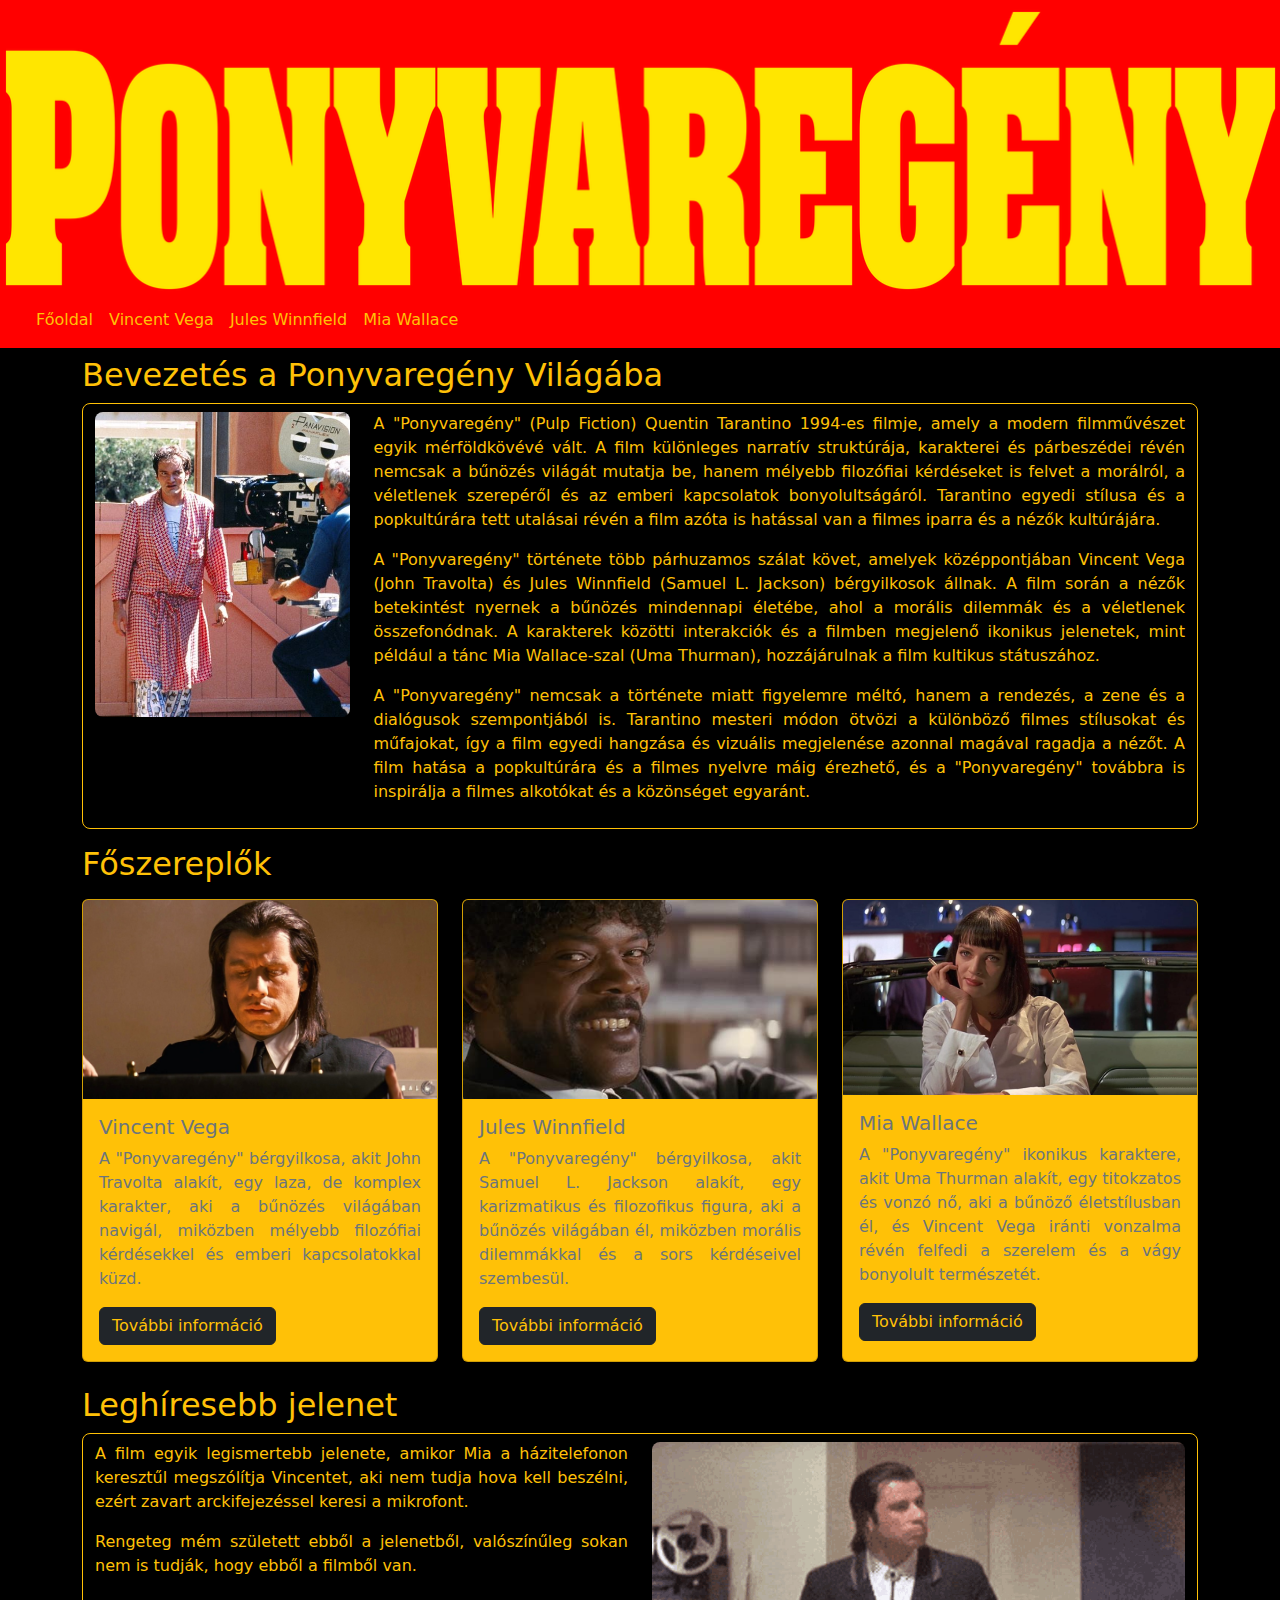
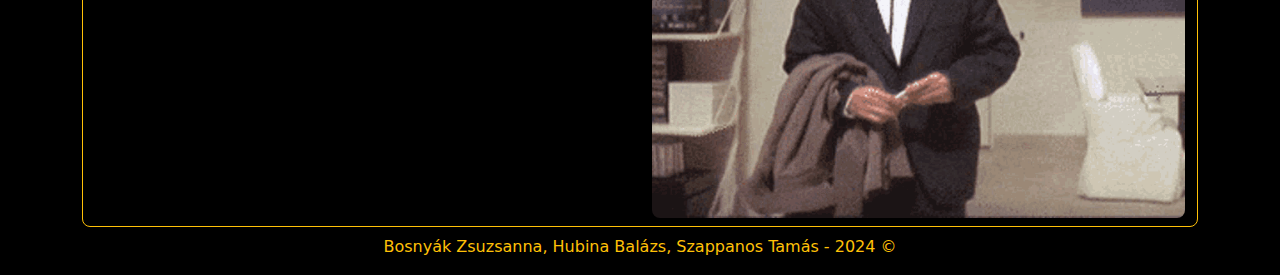
<file: index.html>
<!DOCTYPE html>
<html lang="hu">
<head>
    <meta charset="UTF-8">
    <meta name="viewport" content="width=device-width, initial-scale=1.0">
    <title>Ponyvaregény</title>
    <link href="https://cdn.jsdelivr.net/npm/bootstrap@5.3.3/dist/css/bootstrap.min.css" rel="stylesheet" integrity="sha384-QWTKZyjpPEjISv5WaRU9OFeRpok6YctnYmDr5pNlyT2bRjXh0JMhjY6hW+ALEwIH" crossorigin="anonymous">
    <link rel="stylesheet" href="style.css">
</head>
<body>
    <header>
    <img src="./img/index.png" alt="" class="index-img">
    </header>
    <nav class="navbar navbar-expand-lg">
        <div class="container-fluid">
          <a class="navbar-brand text-warning" href="index.html"></a>
          <button class="navbar-toggler" type="button" data-bs-toggle="collapse" data-bs-target="#navbarNav" aria-controls="navbarNav" aria-expanded="false" aria-label="Toggle navigation">
            <span class="navbar-toggler-icon"></span>
          </button>
          <div class="collapse navbar-collapse" id="navbarNav">
            <ul class="navbar-nav">
              <li class="nav-item">
                <a class="nav-link active text-warning" aria-current="page" href="index.html">Főoldal</a>
              </li>
              <li class="nav-item">
                <a class="nav-link text-warning" href="./vincent_vega.html">Vincent Vega</a>
              </li>
              <li class="nav-item">
                <a class="nav-link text-warning" href="./Jules_Winnfield.html">Jules Winnfield</a>
              </li>
              <li class="nav-item">
                <a class="nav-link text-warning" href="./mia_wallace.html">Mia Wallace</a>
              </li>
            </ul>
          </div>
        </div>
      </nav>

      <div class="container my-2 text-warning">
        <h2>Bevezetés a Ponyvaregény Világába</h2>
        <div class="row mx-0 border border-warning rounded-3">
          <div class="col-12 col-md-3 my-2"><img class="w-100 rounded-3" src="./img/tarantino3.jpg" alt=""></div>
          <div class="col-12 col-md-9 my-2">
            <p>
              A "Ponyvaregény" (Pulp Fiction) Quentin Tarantino 1994-es filmje, amely a modern 
              filmművészet egyik mérföldkövévé vált. A film különleges narratív struktúrája, 
              karakterei és párbeszédei révén nemcsak a bűnözés világát mutatja be, 
              hanem mélyebb filozófiai kérdéseket is felvet a morálról, a véletlenek 
              szerepéről és az emberi kapcsolatok bonyolultságáról. Tarantino egyedi 
              stílusa és a popkultúrára tett utalásai révén a film azóta is hatással 
              van a filmes iparra és a nézők kultúrájára.
            </p>
            <p>
              A "Ponyvaregény" története több párhuzamos szálat követ, amelyek középpontjában 
              Vincent Vega (John Travolta) és Jules Winnfield (Samuel L. Jackson) bérgyilkosok állnak. 
              A film során a nézők betekintést nyernek a bűnözés mindennapi életébe, ahol a morális 
              dilemmák és a véletlenek összefonódnak. A karakterek közötti interakciók és a 
              filmben megjelenő ikonikus jelenetek, mint például a tánc Mia Wallace-szal (Uma Thurman), 
              hozzájárulnak a film kultikus státuszához.
            </p>
            <p>
              A "Ponyvaregény" nemcsak a története miatt figyelemre méltó, hanem a rendezés, 
              a zene és a dialógusok szempontjából is. Tarantino mesteri módon ötvözi a különböző 
              filmes stílusokat és műfajokat, így a film egyedi hangzása és vizuális megjelenése 
              azonnal magával ragadja a nézőt. A film hatása a popkultúrára és a filmes nyelvre máig 
              érezhető, és a "Ponyvaregény" továbbra is inspirálja a filmes alkotókat és a közönséget egyaránt.
            </p>
          </div>
        </div>

        <div class="row my-3">
          <h2>Főszereplők</h2>
          <div class="col-12 col-md-6 col-lg-4 my-2">
            <div class="card bg-warning h-100">
              <img src="./img/vincent.jpg" class="card-img-top" alt="...">
              <div class="card-body">
                <h5 class="card-title text-secondary">Vincent Vega</h5>
                <p class="card-text text-secondary">
                  A "Ponyvaregény" bérgyilkosa, akit John Travolta alakít, egy laza, 
                  de komplex karakter, aki a bűnözés világában navigál, miközben mélyebb filozófiai 
                  kérdésekkel és emberi kapcsolatokkal küzd.
                </p>
                <a href="vincent_vega.html" class="btn btn-dark text-warning">További információ</a>
              </div>
            </div>
          </div>

          <div class="col-12 col-md-6 col-lg-4 my-2">
            <div class="card bg-warning h-100">
              <img src="./img/jules3.jpg" class="card-img-top" alt="...">
              <div class="card-body">
                <h5 class="card-title text-secondary">Jules Winnfield</h5>
                <p class="card-text text-secondary">
                  A "Ponyvaregény" bérgyilkosa, akit Samuel L. Jackson alakít, 
                  egy karizmatikus és filozofikus figura, aki a bűnözés világában él, miközben 
                  morális dilemmákkal és a sors kérdéseivel szembesül.
                </p>
                <a href="Jules_Winnfield.html" class="btn btn-dark text-warning">További információ</a>
              </div>
            </div>
          </div>

          <div class="col-12 col-md-12 col-lg-4 my-2">
            <div class="card bg-warning h-100">
              <img src="./img/mia.jpg" class="card-img-top" alt="...">
              <div class="card-body">
                <h5 class="card-title text-secondary">Mia Wallace</h5>
                <p class="card-text text-secondary">
                  A "Ponyvaregény" ikonikus karaktere, akit Uma Thurman alakít, 
                  egy titokzatos és vonzó nő, aki a bűnöző életstílusban él, és Vincent Vega 
                  iránti vonzalma révén felfedi a szerelem és a vágy bonyolult természetét.
                </p>
                <a href="mia_wallace.html" class="btn btn-dark text-warning">További információ</a>
              </div>
            </div>
          </div>
        </div>

        <h2>Leghíresebb jelenet</h2>
        <div class="row mx-0 border border-warning rounded-3">
          <div class="col-12 col-md-6 my-2">
            <p>
              A film egyik legismertebb jelenete, amikor Mia a házitelefonon keresztűl megszólítja Vincentet,
              aki nem tudja hova kell beszélni, ezért zavart arckifejezéssel keresi a mikrofont.
            </p>
            <p>
              Rengeteg mém született ebből a jelenetből, valószínűleg sokan nem is tudják, hogy ebből a filmből van.
            </p>
          </div>
          <div class="col-12 col-md-6 my-2">
            <img class="w-100 rounded-3" src="./img/Vincet_hova_kell_beszelni.gif" alt="">
          </div>
        </div>
        <footer class="my-2"> 
          <P class="text-center text-warning">Bosnyák Zsuzsanna, Hubina Balázs, Szappanos Tamás - 2024 &copy;</P>
        </footer>
      </div>
      <script src="https://cdn.jsdelivr.net/npm/bootstrap@5.3.3/dist/js/bootstrap.bundle.min.js" integrity="sha384-YvpcrYf0tY3lHB60NNkmXc5s9fDVZLESaAA55NDzOxhy9GkcIdslK1eN7N6jIeHz" crossorigin="anonymous"></script>
</body>
</html>
</file>
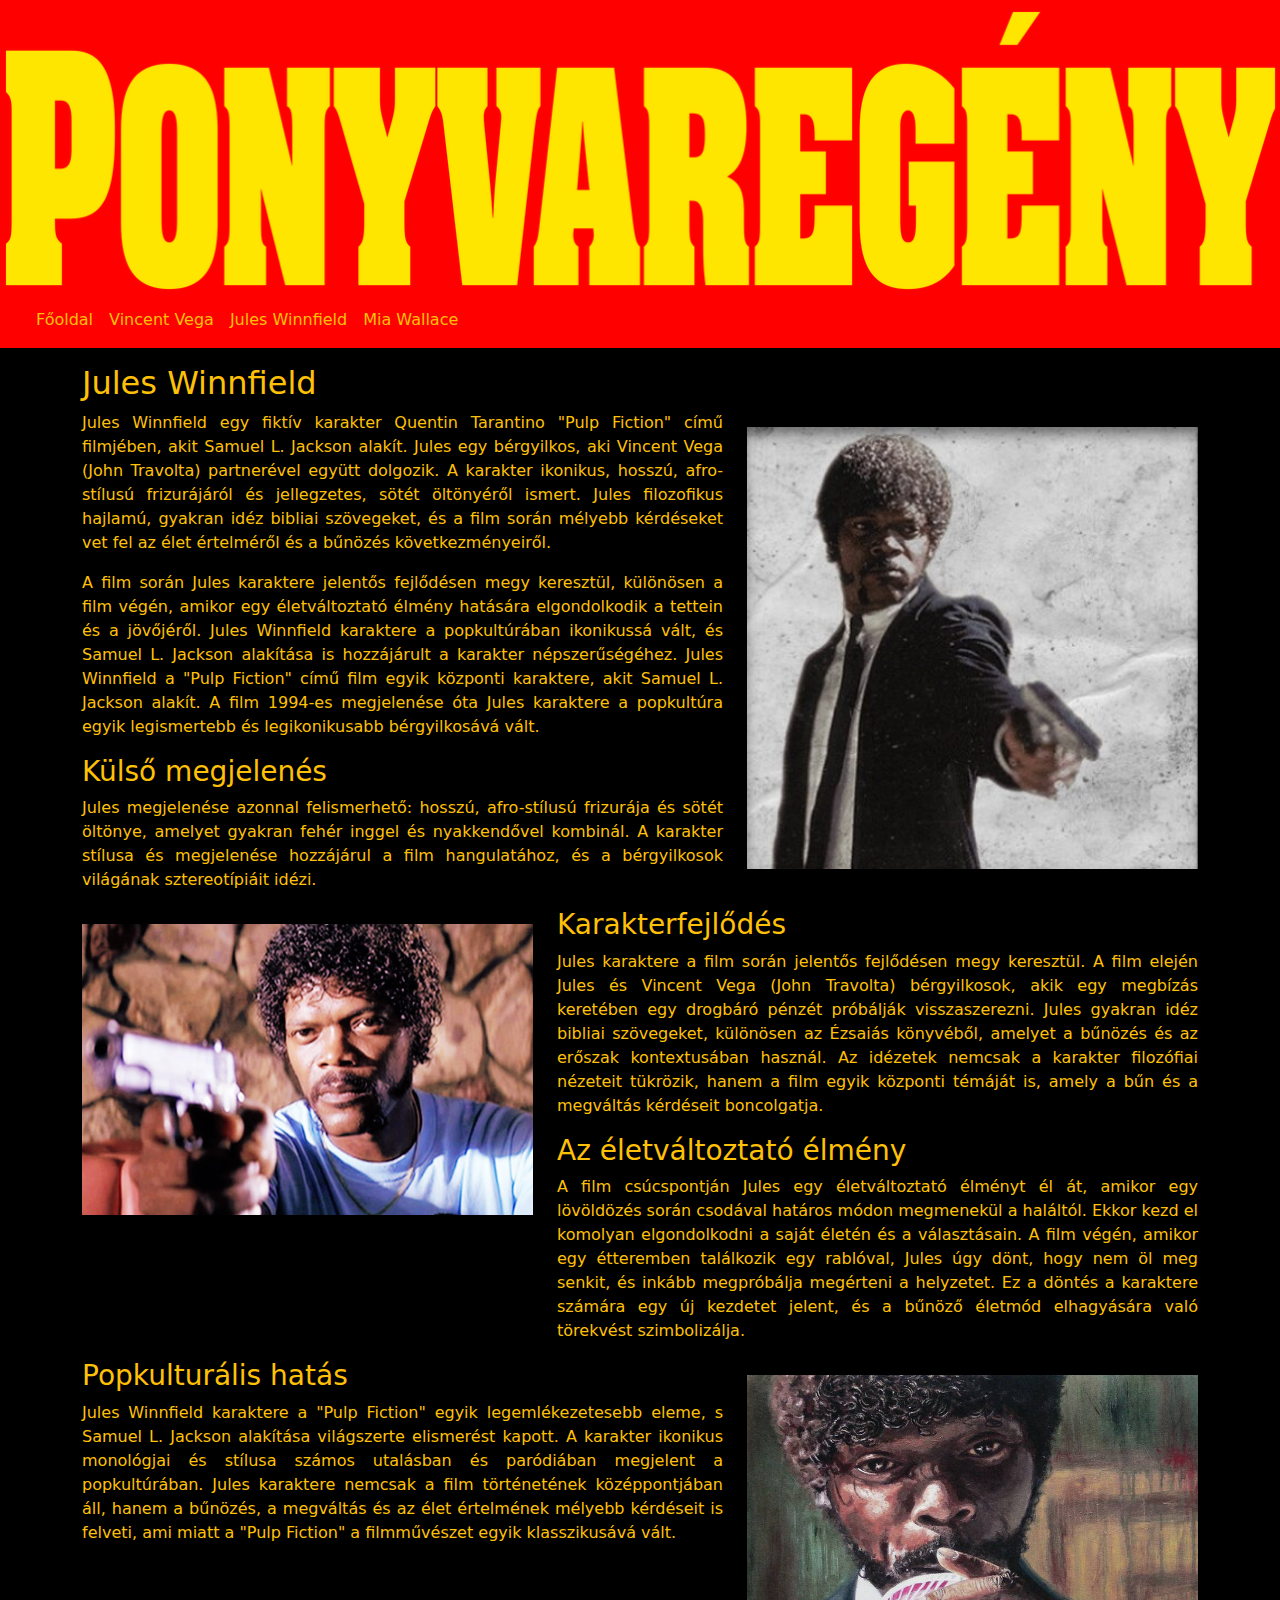
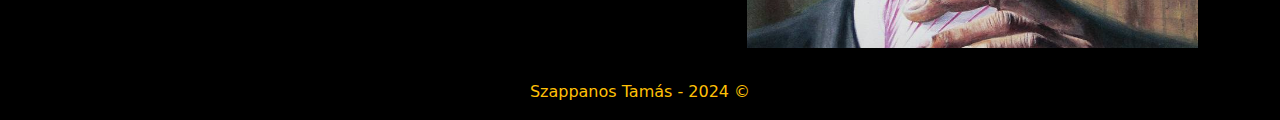
<file: Jules_Winnfield.html>
<!DOCTYPE html>
<html lang="hu">
<head>
    <meta charset="UTF-8">
    <meta name="viewport" content="width=device-width, initial-scale=1.0">
    <title>Ponyvaregény</title>
    <link href="https://cdn.jsdelivr.net/npm/bootstrap@5.3.3/dist/css/bootstrap.min.css" rel="stylesheet" integrity="sha384-QWTKZyjpPEjISv5WaRU9OFeRpok6YctnYmDr5pNlyT2bRjXh0JMhjY6hW+ALEwIH" crossorigin="anonymous">
    <link rel="stylesheet" href="style.css">
</head>
<body>
    <header>
        <img src="./img/index.png" alt="" class="index-img">
        </header>
        <nav class="navbar navbar-expand-lg">
            <div class="container-fluid">
              <a class="navbar-brand text-warning" href="index.html"></a>
              <button class="navbar-toggler" type="button" data-bs-toggle="collapse" data-bs-target="#navbarNav" aria-controls="navbarNav" aria-expanded="false" aria-label="Toggle navigation">
                <span class="navbar-toggler-icon"></span>
              </button>
              <div class="collapse navbar-collapse" id="navbarNav">
                <ul class="navbar-nav">
                  <li class="nav-item">
                    <a class="nav-link active text-warning" aria-current="page" href="index.html">Főoldal</a>
                  </li>
                  <li class="nav-item">
                    <a class="nav-link text-warning" href="./vincent_vega.html">Vincent Vega</a>
                  </li>
                  <li class="nav-item">
                    <a class="nav-link text-warning" href="./Jules_Winnfield.html">Jules Winnfield</a>
                  </li>
                  <li class="nav-item">
                    <a class="nav-link text-warning" href="./mia_wallace.html">Mia Wallace</a>
                  </li>
                </ul>
              </div>
            </div>
        </nav>
        <div class="container my-3 text-warning">
            <h2>Jules Winnfield</h2>
              <div class="row">
                <div class="col-12 col-md-7">
                  <p>Jules Winnfield egy fiktív karakter Quentin Tarantino "Pulp Fiction" című filmjében, akit Samuel L. Jackson alakít. Jules egy bérgyilkos, aki Vincent Vega (John Travolta) partnerével együtt dolgozik. A karakter ikonikus, hosszú, afro-stílusú frizurájáról és jellegzetes, sötét öltönyéről ismert. Jules filozofikus hajlamú, gyakran idéz bibliai szövegeket, és a film során mélyebb kérdéseket vet fel az élet értelméről és a bűnözés következményeiről.</p>
                  <p>A film során Jules karaktere jelentős fejlődésen megy keresztül, különösen a film végén, amikor egy életváltoztató élmény hatására elgondolkodik a tettein és a jövőjéről. Jules Winnfield karaktere a popkultúrában ikonikussá vált, és Samuel L. Jackson alakítása is hozzájárult a karakter népszerűségéhez. Jules Winnfield a "Pulp Fiction" című film egyik központi karaktere, akit Samuel L. Jackson alakít. A film 1994-es megjelenése óta Jules karaktere a popkultúra egyik legismertebb és legikonikusabb bérgyilkosává vált.</p>
                  <h3>Külső megjelenés</h3>
                  <p>Jules megjelenése azonnal felismerhető: hosszú, afro-stílusú frizurája és sötét öltönye, amelyet gyakran fehér inggel és nyakkendővel kombinál. A karakter stílusa és megjelenése hozzájárul a film hangulatához, és a bérgyilkosok világának sztereotípiáit idézi.</p>
                    
                </div>
                <div class="col-12 col-md-5">
                  <img src="./img/jules_5.jpg" class="w-100 my-3" alt="">
                </div>
              </div>
              <div class="row">
                <div class="col-12 col-md-5">    
                    <img src="./img/jules_4.jpg" class="w-100 my-3" alt="">
                </div>
                <div class="col-12 col-md-7">
                    <h3>Karakterfejlődés</h3>
                    
                    <p>Jules karaktere a film során jelentős fejlődésen megy keresztül. A film elején Jules és Vincent Vega (John Travolta) bérgyilkosok, akik egy megbízás keretében egy drogbáró pénzét próbálják visszaszerezni. Jules gyakran idéz bibliai szövegeket, különösen az Ézsaiás könyvéből, amelyet a bűnözés és az erőszak kontextusában használ. Az idézetek nemcsak a karakter filozófiai nézeteit tükrözik, hanem a film egyik központi témáját is, amely a bűn és a megváltás kérdéseit boncolgatja.</p>
                    
                    <h3>Az életváltoztató élmény</h3>
                    <p>A film csúcspontján Jules egy életváltoztató élményt él át, amikor egy lövöldözés során csodával határos módon megmenekül a haláltól. Ekkor kezd el komolyan elgondolkodni a saját életén és a választásain. A film végén, amikor egy étteremben találkozik egy rablóval, Jules úgy dönt, hogy nem öl meg senkit, és inkább megpróbálja megérteni a helyzetet. Ez a döntés a karaktere számára egy új kezdetet jelent, és a bűnöző életmód elhagyására való törekvést szimbolizálja.</p>
                </div>
              </div>
                <div class="row">
                  <div class="col-12 col-md-7">
                    <h3>Popkulturális hatás</h3>
                    <p>Jules Winnfield karaktere a "Pulp Fiction" egyik legemlékezetesebb eleme, 
                      s Samuel L. Jackson alakítása világszerte elismerést kapott. A karakter ikonikus 
                      monológjai és stílusa számos utalásban és paródiában megjelent a popkultúrában. 
                      Jules karaktere nemcsak a film történetének középpontjában áll, hanem a bűnözés, 
                      a megváltás és az élet értelmének mélyebb kérdéseit is felveti, ami miatt a "Pulp Fiction" 
                      a filmművészet egyik klasszikusává vált.</p>
                  </div>
                  <div class="col-12 col-md-5">
                     <img src="./img/jules_6.jpg" class="w-100 my-3" alt="">
                  </div>
                </div>
        </div>
        <footer> 
          <P class="text-center text-warning">Szappanos Tamás - 2024 &copy;</P>
        </footer>




    <script src="https://cdn.jsdelivr.net/npm/bootstrap@5.3.3/dist/js/bootstrap.bundle.min.js" integrity="sha384-YvpcrYf0tY3lHB60NNkmXc5s9fDVZLESaAA55NDzOxhy9GkcIdslK1eN7N6jIeHz" crossorigin="anonymous"></script>
</body>
</html>
</file>
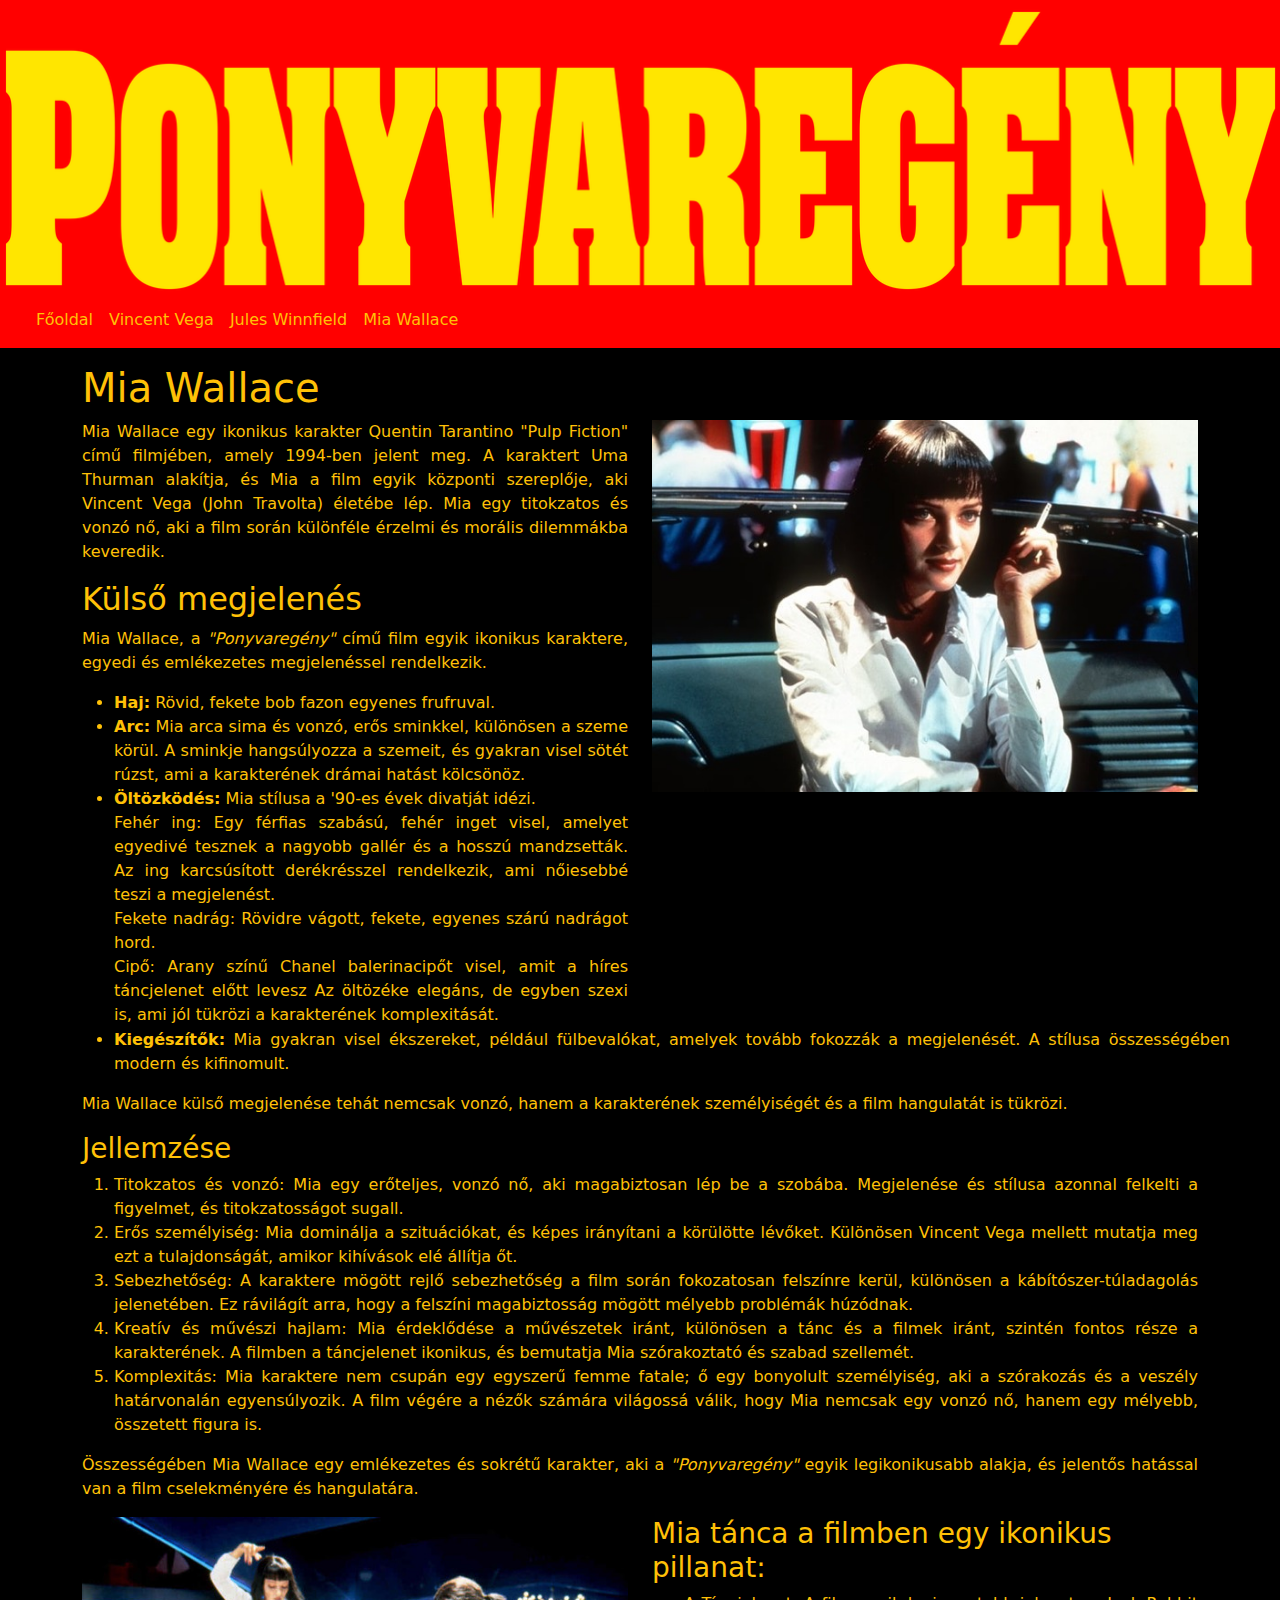
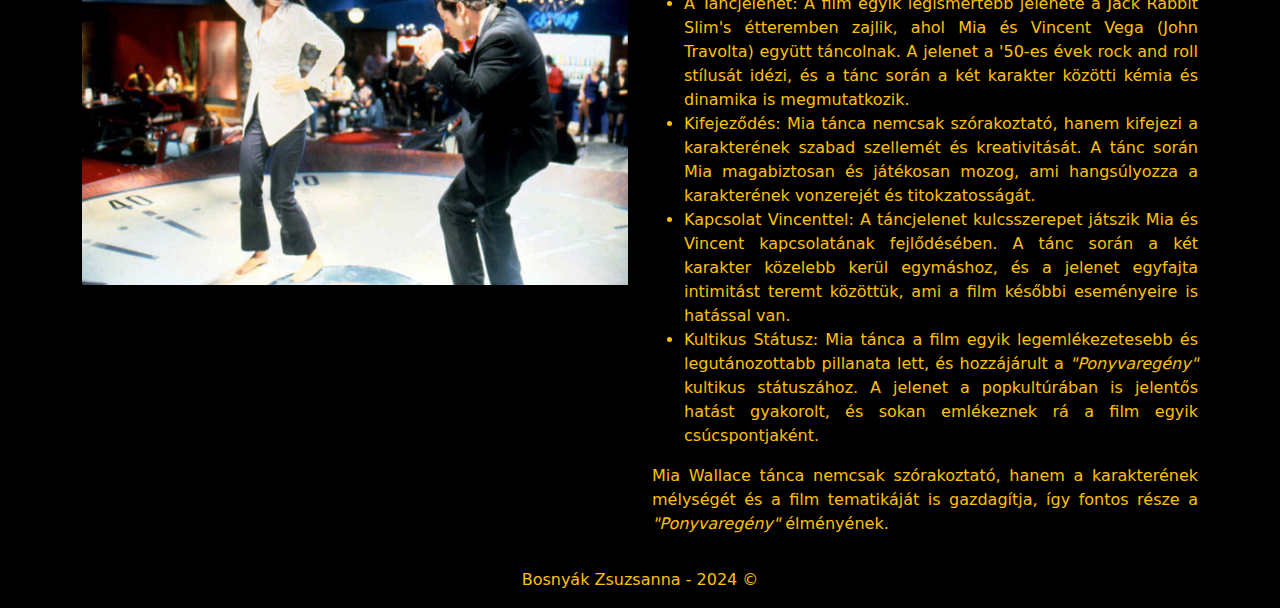
<file: mia_wallace.html>
<!DOCTYPE html>
<html lang="hu">
<head>
    <meta charset="UTF-8">
    <meta name="viewport" content="width=device-width, initial-scale=1.0">
    <title>Ponyvaregény</title>
    <link href="https://cdn.jsdelivr.net/npm/bootstrap@5.3.3/dist/css/bootstrap.min.css" rel="stylesheet" integrity="sha384-QWTKZyjpPEjISv5WaRU9OFeRpok6YctnYmDr5pNlyT2bRjXh0JMhjY6hW+ALEwIH" crossorigin="anonymous">
    <link rel="stylesheet" href="style.css">
</head>
<body>
    <header>
        <img src="./img/index.png" alt="" class="index-img">
        </header>
        <nav class="navbar navbar-expand-lg">
          <div class="container-fluid">
            <a class="navbar-brand text-warning" href="index.html"></a>
            <button class="navbar-toggler" type="button" data-bs-toggle="collapse" data-bs-target="#navbarNav" aria-controls="navbarNav" aria-expanded="false" aria-label="Toggle navigation">
              <span class="navbar-toggler-icon"></span>
            </button>
            <div class="collapse navbar-collapse" id="navbarNav">
              <ul class="navbar-nav">
                <li class="nav-item">
                    <a class="nav-link active text-warning" aria-current="page" href="index.html">Főoldal</a>
                  </li>
                  <li class="nav-item">
                    <a class="nav-link text-warning" href="./vincent_vega.html">Vincent Vega</a>
                  </li>
                  <li class="nav-item">
                    <a class="nav-link text-warning" href="./Jules_Winnfield.html">Jules Winnfield</a>
                  </li>
                  <li class="nav-item">
                    <a class="nav-link text-warning" href="./mia_wallace.html">Mia Wallace</a>
                  </li>
                </ul>
              </div>
            </div>
        </nav>
<div class="container my-3 text-warning">
            <h1 class="Mia_Wallace">Mia Wallace</h1>
              <div class="row">
                <div class="col-12 col-md-6">
                  <p>Mia Wallace egy ikonikus karakter Quentin Tarantino "Pulp Fiction" című filmjében, amely 1994-ben jelent meg. A karaktert
                     <a href="https://hu.wikipedia.org/wiki/Uma_Thurman" target="_blank" rel="noopener noreferrer"> Uma Thurman</a> alakítja, 
                    és Mia a film egyik központi szereplője, aki <a href="./vincent_vega.html">Vincent Vega</a> (John Travolta)  életébe lép. Mia egy titokzatos
                     és vonzó nő, aki a film során különféle érzelmi és morális dilemmákba keveredik.</p>
                  <h2>Külső megjelenés</h2>
                  <p>Mia Wallace, a <i>"Ponyvaregény"</i> című film egyik ikonikus karaktere, egyedi és emlékezetes megjelenéssel rendelkezik.</p>
                  <ul>
                  <li><b>Haj:</b> Rövid, fekete bob fazon egyenes frufruval.</li>
                  <li><b>Arc:</b> Mia arca sima és vonzó, erős sminkkel, különösen a szeme körül. A sminkje hangsúlyozza a szemeit, és gyakran visel sötét rúzst, ami a karakterének drámai 
                    hatást kölcsönöz. </li>
                  <li><b>Öltözködés:</b> Mia stílusa a '90-es évek divatját idézi.
                            <br>Fehér ing: Egy férfias szabású, fehér inget visel, amelyet egyedivé tesznek a nagyobb gallér és a hosszú mandzsetták. Az ing karcsúsított
                             derékrésszel rendelkezik, ami nőiesebbé teszi a megjelenést.
                            <br>Fekete nadrág: Rövidre vágott, fekete, egyenes szárú nadrágot hord.
                            <br>Cipő: Arany színű Chanel balerinacipőt visel, amit a híres táncjelenet előtt levesz
                   Az öltözéke elegáns, de egyben szexi is, ami jól tükrözi a karakterének komplexitását. </li>
                  </ul>             
                </div>
                <div class="col-12 col-md-6">
                  <img src="./img/Mia_2_kisebb.jpg" alt="Mia Wallace" class="w-100" style="margin-bottom: 30px;">
                </div>
                <ul style="margin-left: 32px; margin-top: -15px;">
                  <li><b>Kiegészítők:</b> Mia gyakran visel ékszereket, például fülbevalókat, amelyek tovább fokozzák a megjelenését. A stílusa összességében modern és kifinomult. </li>
                </ul> 
                  <p>Mia Wallace külső megjelenése tehát nemcsak vonzó, hanem a karakterének személyiségét és a film hangulatát is tükrözi.</p> 
              </div>
              <div class="row">
                <div class="col-12">
                    <h3>Jellemzése</h3>
                    <ol>
                     <li>Titokzatos és vonzó: Mia egy erőteljes, vonzó nő, aki magabiztosan lép be a szobába. Megjelenése és stílusa azonnal felkelti a figyelmet, és 
                      titokzatosságot sugall.</li>
                     <li>Erős személyiség: Mia dominálja a szituációkat, és képes irányítani a körülötte lévőket. Különösen Vincent Vega mellett mutatja meg ezt a tulajdonságát, 
                      amikor kihívások elé állítja őt.</li>
                      <li>Sebezhetőség: A karaktere mögött rejlő sebezhetőség a film során fokozatosan felszínre kerül, különösen a kábítószer-túladagolás jelenetében. Ez rávilágít 
                      arra, hogy a felszíni magabiztosság mögött mélyebb problémák húzódnak.</li>
                      <li>Kreatív és művészi hajlam: Mia érdeklődése a művészetek iránt, különösen a tánc és a filmek iránt, szintén fontos része a karakterének. A filmben a táncjelenet 
                      ikonikus, és bemutatja Mia szórakoztató és szabad szellemét. </li>
                      <li>Komplexitás: Mia karaktere nem csupán egy egyszerű femme fatale; ő egy bonyolult személyiség, aki a szórakozás és a veszély határvonalán egyensúlyozik. A film 
                      végére a nézők számára világossá válik, hogy Mia nemcsak egy vonzó nő, hanem egy mélyebb, összetett figura is.</li>
                    </ol>
                      <p>Összességében Mia Wallace egy emlékezetes és sokrétű karakter, aki a <i>"Ponyvaregény"</i> egyik legikonikusabb alakja, és jelentős hatással van a film cselekményére 
                      és hangulatára.</p>
                    
                     
                </div>
              </div>   
              <div class="row"> 
                <div class="col-12 col-md-6">      
                  <img src="./img/Mia_tánc_v2.jpg" style="float: left; margin-bottom: 30px;" alt="Mia tánca" class="w-100">
                </div>
                <div class="col-12 col-md-6">
                    <h3>Mia tánca a filmben egy ikonikus pillanat:</h3>
                      <ul>
                      <li>A Táncjelenet: A film egyik legismertebb jelenete a Jack Rabbit Slim's étteremben zajlik, ahol Mia és Vincent Vega (John Travolta) együtt táncolnak. A jelenet a '50-es évek 
                        rock and roll stílusát idézi, és a tánc során a két karakter közötti kémia és dinamika is megmutatkozik.</li>
                      <li>Kifejeződés: Mia tánca nemcsak szórakoztató, hanem kifejezi a karakterének szabad szellemét és kreativitását. A tánc során Mia magabiztosan és játékosan mozog, ami hangsúlyozza 
                        a karakterének vonzerejét és titokzatosságát.</li>
                      <li>Kapcsolat Vincenttel: A táncjelenet kulcsszerepet játszik Mia és Vincent kapcsolatának fejlődésében. A tánc során a két karakter közelebb kerül egymáshoz, és a jelenet egyfajta 
                        intimitást teremt közöttük, ami a film későbbi eseményeire is hatással van.</li>
                      <li>Kultikus Státusz: Mia tánca a film egyik legemlékezetesebb és legutánozottabb pillanata lett, és hozzájárult a <i>"Ponyvaregény"</i> kultikus státuszához. A jelenet a popkultúrában 
                        is jelentős hatást gyakorolt, és sokan emlékeznek rá a film egyik csúcspontjaként.</li>
                      </ul>
                      <p>Mia Wallace tánca nemcsak szórakoztató, hanem a karakterének mélységét és a film tematikáját is gazdagítja, így fontos része a <i>"Ponyvaregény"</i> élményének.</p>
                </div>
              </div>
</div>
<footer> 
  <P class="text-center text-warning">Bosnyák Zsuzsanna - 2024 &copy;</P>
</footer>
    <script src="https://cdn.jsdelivr.net/npm/bootstrap@5.3.3/dist/js/bootstrap.bundle.min.js" integrity="sha384-YvpcrYf0tY3lHB60NNkmXc5s9fDVZLESaAA55NDzOxhy9GkcIdslK1eN7N6jIeHz" crossorigin="anonymous"></script>
</body>
</html>
</file>
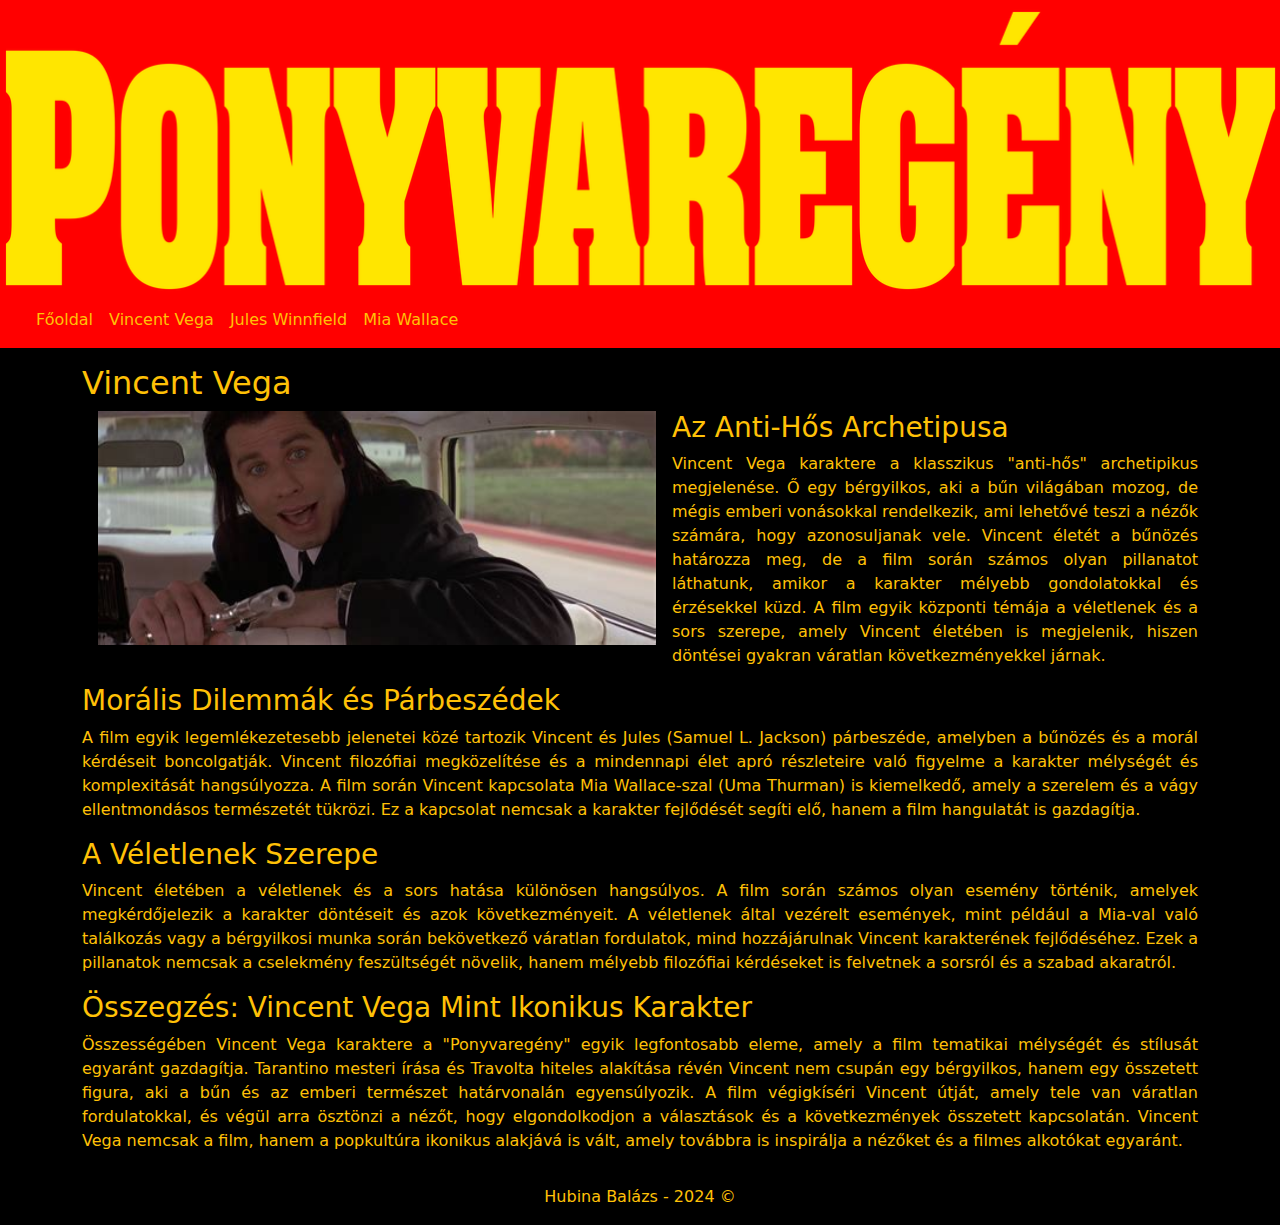
<file: vincent_vega.html>
<!DOCTYPE html>
<html lang="hu">
<head>
    <meta charset="UTF-8">
    <meta name="viewport" content="width=device-width, initial-scale=1.0">
    <title>Ponyvaregény</title>
    <link href="https://cdn.jsdelivr.net/npm/bootstrap@5.3.3/dist/css/bootstrap.min.css" rel="stylesheet" integrity="sha384-QWTKZyjpPEjISv5WaRU9OFeRpok6YctnYmDr5pNlyT2bRjXh0JMhjY6hW+ALEwIH" crossorigin="anonymous">
    <link rel="stylesheet" href="style.css">
</head>
<body>
    <header>
        <img src="./img/index.png" alt="" class="index-img">
        </header>
        <nav class="navbar navbar-expand-lg">
            <div class="container-fluid">
              <a class="navbar-brand text-warning" href="#"></a>
              <button class="navbar-toggler" type="button" data-bs-toggle="collapse" data-bs-target="#navbarNav" aria-controls="navbarNav" aria-expanded="false" aria-label="Toggle navigation">
                <span class="navbar-toggler-icon"></span>
              </button>
              <div class="collapse navbar-collapse" id="navbarNav">
                <ul class="navbar-nav">
                  <li class="nav-item">
                    <a class="nav-link active text-warning" aria-current="page" href="index.html">Főoldal</a>
                  </li>
                  <li class="nav-item">
                    <a class="nav-link text-warning" href="./vincent_vega.html">Vincent Vega</a>
                  </li>
                  <li class="nav-item">
                    <a class="nav-link text-warning" href="./Jules_Winnfield.html">Jules Winnfield</a>
                  </li>
                  <li class="nav-item">
                    <a class="nav-link text-warning" href="./mia_wallace.html">Mia Wallace</a>
                  </li>
                </ul>
              </div>
            </div>
          </nav>

          <div class="container my-3 text-warning">
            <h2>Vincent Vega</h2>
            <div class="row">
                <div class="col"><img class="mx-3 w-50" src="./img/vincent_hb_1.jpg" alt="" style="float: left;">
                  <h3>Az Anti-Hős Archetipusa</h3>
                  <p>
                    Vincent Vega karaktere a klasszikus "anti-hős" archetipikus megjelenése. 
                    Ő egy bérgyilkos, aki a bűn világában mozog, de mégis emberi vonásokkal rendelkezik, 
                    ami lehetővé teszi a nézők számára, hogy azonosuljanak vele. Vincent életét a bűnözés 
                    határozza meg, de a film során számos olyan pillanatot láthatunk, amikor a karakter 
                    mélyebb gondolatokkal és érzésekkel küzd. A film egyik központi témája a véletlenek 
                    és a sors szerepe, amely Vincent életében is megjelenik, hiszen döntései gyakran 
                    váratlan következményekkel járnak.
                  </p>

                  <h3>Morális Dilemmák és Párbeszédek</h3>
                  <p>
                    A film egyik legemlékezetesebb jelenetei közé tartozik Vincent és Jules (Samuel L. Jackson) 
                    párbeszéde, amelyben a bűnözés és a morál kérdéseit boncolgatják. Vincent filozófiai 
                    megközelítése és a mindennapi élet apró részleteire való figyelme a karakter mélységét 
                    és komplexitását hangsúlyozza. A film során Vincent kapcsolata Mia Wallace-szal (Uma Thurman) 
                    is kiemelkedő, amely a szerelem és a vágy ellentmondásos természetét tükrözi. Ez a kapcsolat 
                    nemcsak a karakter fejlődését segíti elő, hanem a film hangulatát is gazdagítja.
                  </p>
                  
                  <h3>A Véletlenek Szerepe</h3>
                  <p>
                    Vincent életében a véletlenek és a sors hatása különösen hangsúlyos. 
                    A film során számos olyan esemény történik, amelyek megkérdőjelezik a karakter döntéseit 
                    és azok következményeit. A véletlenek által vezérelt események, mint például a Mia-val 
                    való találkozás vagy a bérgyilkosi munka során bekövetkező váratlan fordulatok, mind 
                    hozzájárulnak Vincent karakterének fejlődéséhez. Ezek a pillanatok nemcsak a cselekmény 
                    feszültségét növelik, hanem mélyebb filozófiai kérdéseket is felvetnek a sorsról 
                    és a szabad akaratról.
                  </p>

                  <h3>Összegzés: Vincent Vega Mint Ikonikus Karakter</h3>
                  <p>
                    Összességében Vincent Vega karaktere a "Ponyvaregény" egyik legfontosabb eleme, 
                    amely a film tematikai mélységét és stílusát egyaránt gazdagítja. Tarantino mesteri 
                    írása és Travolta hiteles alakítása révén Vincent nem csupán egy bérgyilkos, hanem 
                    egy összetett figura, aki a bűn és az emberi természet határvonalán egyensúlyozik. 
                    A film végigkíséri Vincent útját, amely tele van váratlan fordulatokkal, és végül 
                    arra ösztönzi a nézőt, hogy elgondolkodjon a választások és a következmények összetett 
                    kapcsolatán. Vincent Vega nemcsak a film, hanem a popkultúra ikonikus alakjává is vált, 
                    amely továbbra is inspirálja a nézőket és a filmes alkotókat egyaránt.
                  </p>
                </div>
            </div>
        </div>
        <footer> 
          <P class="text-center text-warning">Hubina Balázs - 2024 &copy;</P>
        </footer>
    <script src="https://cdn.jsdelivr.net/npm/bootstrap@5.3.3/dist/js/bootstrap.bundle.min.js" integrity="sha384-YvpcrYf0tY3lHB60NNkmXc5s9fDVZLESaAA55NDzOxhy9GkcIdslK1eN7N6jIeHz" crossorigin="anonymous"></script>
</body>
</html>
</file>
<file: style.css>
body{
    background-color: black;
    color: yellow;
}
header{
    /*margin-top: -15rem;*/
    background-color: red;
    display: flex;
    align-items: center;
    justify-content: center;
    max-width: 100%;
    height: auto;
}
.index-img{
    max-width: 100%;
    height: auto;
}
nav{
    background-color: red;
}

a{
    color: rgb(255, 193, 7);
    text-decoration: none;
}

a:hover, a:active, a:visited{
    color: rgb(255, 155, 20);
}


p, ul, ol , li{
    text-align: justify;
}
</file>
